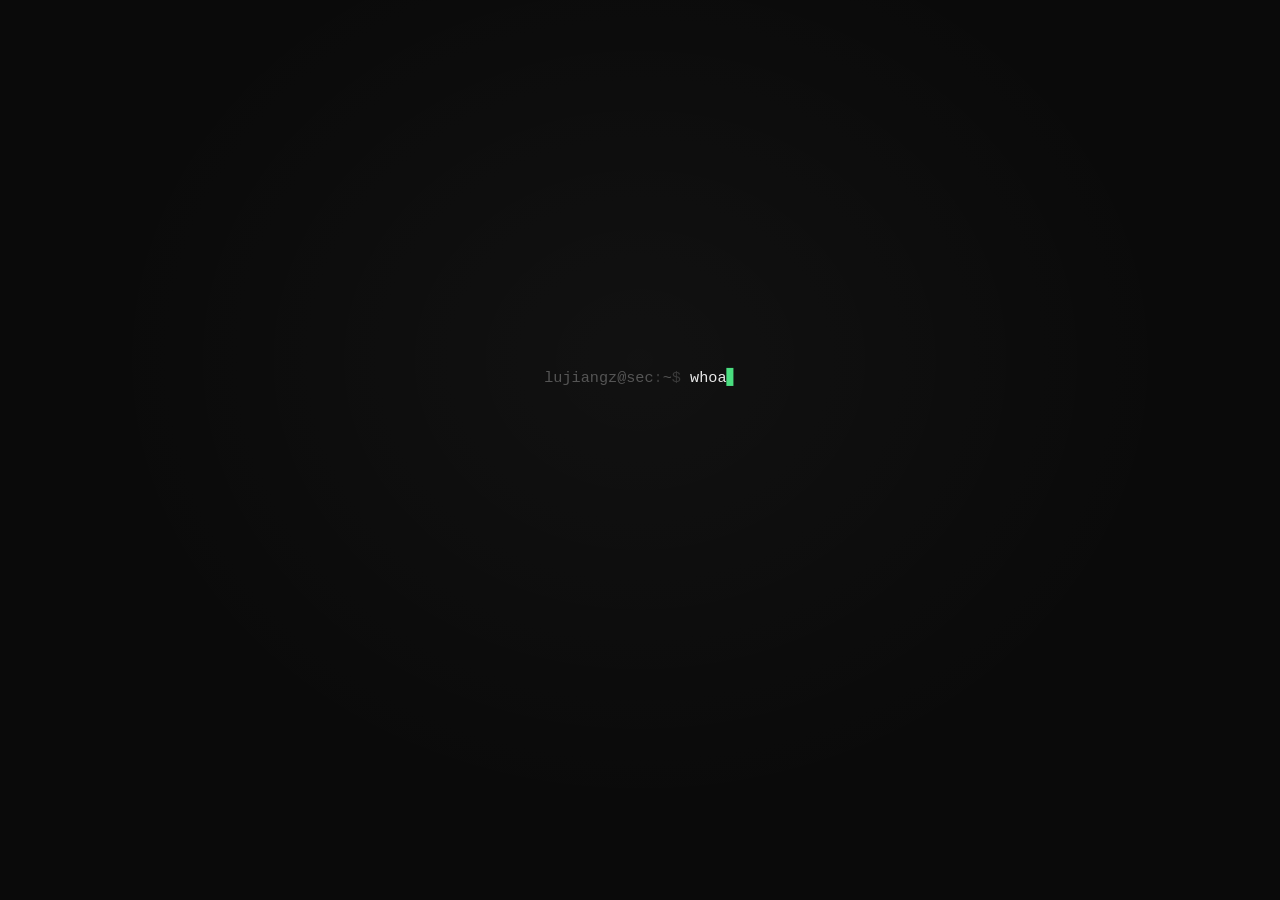
<file: index.html>
<!DOCTYPE html>
<html lang="en">
<head>
    <meta charset="UTF-8">
    <meta name="viewport" content="width=device-width, initial-scale=1.0">
    <script src="https://code.jquery.com/jquery-3.6.0.min.js"
        integrity="sha256-/xUj+3OJU5yExlq6GSYGSHk7tPXikynS7ogEvDej/m4="
        crossorigin="anonymous"></script>
    <style>
        :root {
            --bg: #0a0a0a;
            --fg: #e8e8e8;
            --dim: #555555;
            --accent: #4ade80;
        }

        * {
            margin: 0;
            padding: 0;
            box-sizing: border-box;
        }

        body {
            font-family: 'Courier New', 'Consolas', monospace;
            color: var(--fg);
            background: var(--bg);
            background-image:
                radial-gradient(ellipse at 50% 40%, rgba(255, 255, 255, 0.03) 0%, transparent 60%);
            line-height: 1.6;
            overflow-x: hidden;
        }

        #wrapper {
            width: 100vw;
            min-height: 100vh;
            display: flex;
            flex-direction: column;
            justify-content: center;
            align-items: center;
            padding: 20px;
        }

        #content {
            text-align: center;
            max-width: 600px;
        }

        .prompt-line {
            font-size: 0.95rem;
            color: var(--dim);
            margin-bottom: 1.2rem;
            text-align: center;
            min-height: 1.6em;
        }

        .prompt-line .user { color: var(--dim); }
        .prompt-line .sep  { color: #3a3a3a; }
        .prompt-line .path { color: var(--dim); }
        .prompt-line #typed { color: var(--fg); }

        .cursor {
            display: inline-block;
            color: var(--accent);
            animation: blink 1s step-end infinite;
        }

        @keyframes blink {
            0%, 100% { opacity: 1; }
            50% { opacity: 0; }
        }

        h1 {
            font-size: 2.5rem;
            margin-bottom: 2rem;
            font-weight: bold;
            letter-spacing: 0.05em;
            visibility: hidden;
        }

        h1 .cursor {
            font-weight: normal;
            margin-left: 0.15em;
        }

        .link-wrapper {
            display: flex;
            flex-wrap: nowrap;
            gap: 0.5rem;
            overflow-x: auto;
            justify-content: center;
            white-space: nowrap;
            opacity: 0;
        }

        .link-wrapper a,
        .link-wrapper span {
            color: var(--fg);
            text-decoration: none;
            transition: color 0.25s ease, text-shadow 0.25s ease;
            font-size: 1.1rem;
        }

        .link-wrapper span { color: #3a3a3a; }

        .link-wrapper a:hover {
            color: var(--accent);
            text-shadow: 0 0 8px rgba(74, 222, 128, 0.5);
            text-decoration: none;
        }

        @media screen and (max-width: 768px) {
            h1 { font-size: 2rem; }
            .link-wrapper a,
            .link-wrapper span { font-size: 1rem; }
        }

        @media screen and (max-width: 480px) {
            h1 { font-size: 1.5rem; }
            #wrapper { padding: 10px; }
            .prompt-line { font-size: 0.8rem; }
            .link-wrapper a,
            .link-wrapper span { font-size: 0.9rem; }
        }
    </style>
    <title>Mehmet Sevük - lujiangz</title>
</head>
<body>
    <div id="wrapper">
        <div id="content">
            <div class="prompt-line">
                <span class="user">lujiangz@sec</span><span class="sep">:</span><span class="path">~</span><span class="sep">$</span>
                <span id="typed"></span><span class="cursor">▊</span>
            </div>
            <h1 id="name">Mehmet Sevük<span class="cursor">_</span></h1>
            <div class="link-wrapper" id="links">
                <a href='https://github.com/lujiangz/' target="_blank">github</a>
                <span>|</span>
                <a href='https://www.linkedin.com/in/lujiangz/' target="_blank">linkedin</a>
                <span>|</span>
                <a href="mailto:lujiangz@vk.com" target="_blank">mail</a>
                <span>|</span>
                <a href="https://twitter.com/mehmetsevuk" target="_blank">twitter</a>
                <span>|</span>
                <a href="https://t.me/lujiangz" target="_blank">telegram</a>
                <span>|</span>
                <a href="https://lujiangz.github.io/tools" target="_blank">tools</a>
            </div>
        </div>
    </div>
    <script>
        function animateTitle(text) {
            var i = 0;
            function step() {
                if (i <= text.length) {
                    document.title = text.substring(0, i) + "▊";
                    i++;
                    setTimeout(step, 110);
                } else {
                    var blinks = 0;
                    var blinkInterval = setInterval(function () {
                        document.title = (blinks % 2 === 0) ? text : text + "▊";
                        if (++blinks > 5) {
                            clearInterval(blinkInterval);
                            document.title = text;
                        }
                    }, 400);
                }
            }
            step();
        }

        (function () {
            var cmd = "whoami";
            var i = 0;
            var typed = document.getElementById("typed");

            function typeChar() {
                if (i < cmd.length) {
                    typed.textContent += cmd.charAt(i++);
                    setTimeout(typeChar, 90 + Math.random() * 80);
                } else {
                    setTimeout(function () {
                        $(".prompt-line").fadeOut(500, function () {
                            $(this).remove();
                            animateTitle("Mehmet Sevük - lujiangz");
                            $("#name").css("visibility", "visible").hide().fadeIn(600);
                            $("#links").delay(500).animate({ opacity: 1 }, 600);
                        });
                    }, 600);
                }
            }

            setTimeout(typeChar, 600);
        })();
    </script>
</body>
</html>
</file>
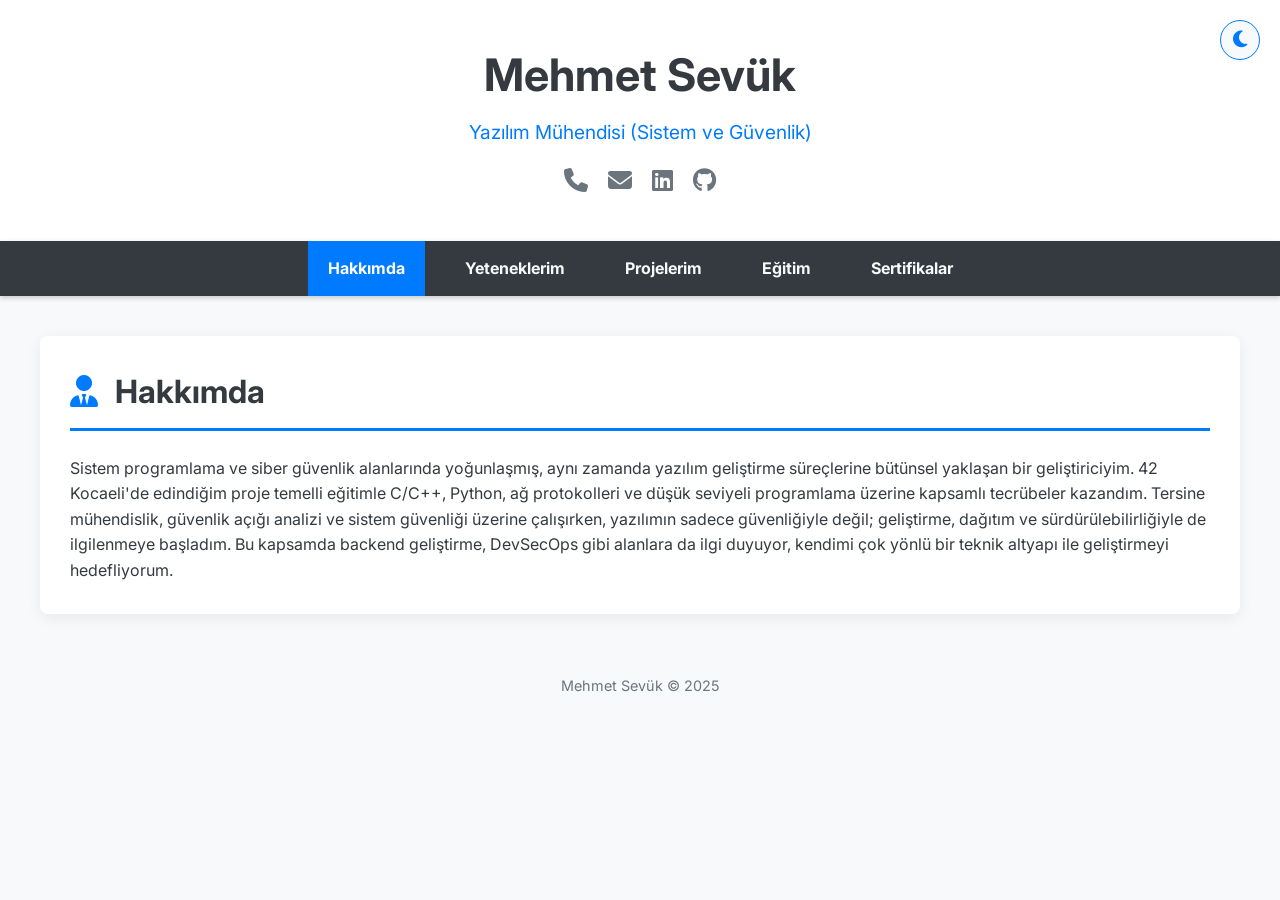
<file: portfolio/index.html>
<!DOCTYPE html>
<html lang="tr">
<head>
    <meta charset="UTF-8">
    <meta name="viewport" content="width=device-width, initial-scale=1.0">
    <title>Mehmet Sevük - Portfolyo</title>
    <link rel="icon" href="data:image/svg+xml,<svg xmlns=%22http://www.w3.org/2000/svg%22 viewBox=%220 0 100 100%22><text y=%22.9em%22 font-size=%2290%22>MS</text></svg>">
    <link rel="stylesheet" href="style.css">
    <link rel="stylesheet" href="https://cdnjs.cloudflare.com/ajax/libs/font-awesome/6.4.0/css/all.min.css">
</head>
<body>
    <div class="portfolio-container">
        <header class="main-header">
            <button id="theme-toggle" title="Temayı Değiştir">
                <i class="fas fa-moon"></i>
                <i class="fas fa-sun"></i>
            </button>
            <div class="header-content">
                <div class="header-text">
                    <h1>Mehmet Sevük</h1>
                    <p class="subtitle">Yazılım Mühendisi (Sistem ve Güvenlik)</p>
                    <div class="contact-info">
                        <a href="tel:+905415989511" title="Telefon"><i class="fas fa-phone"></i></a>
                        <a href="mailto:lujiangz@vk.com" title="E-posta"><i class="fas fa-envelope"></i></a>
                        <a href="https://linkedin.com/in/lujiangz" target="_blank" title="LinkedIn"><i class="fab fa-linkedin"></i></a>
                        <a href="https://github.com/lujiangz" target="_blank" title="GitHub"><i class="fab fa-github"></i></a>
                    </div>
                </div>
            </div>
        </header>

        <nav class="main-nav">
            <ul>
                <li><a href="#about">Hakkımda</a></li>
                <li><a href="#skills">Yeteneklerim</a></li>
                <li><a href="#projects">Projelerim</a></li>
                <li><a href="#education">Eğitim</a></li>
                <li><a href="#certifications">Sertifikalar</a></li>
            </ul>
        </nav>

        <main class="main-content">
            <section id="about">
                <h2><i class="fas fa-user-tie"></i> Hakkımda</h2>
                <p>Sistem programlama ve siber güvenlik alanlarında yoğunlaşmış, aynı zamanda yazılım geliştirme süreçlerine bütünsel yaklaşan bir geliştiriciyim. 42 Kocaeli'de edindiğim proje temelli eğitimle C/C++, Python, ağ protokolleri ve düşük seviyeli programlama üzerine kapsamlı tecrübeler kazandım. Tersine mühendislik, güvenlik açığı analizi ve sistem güvenliği üzerine çalışırken, yazılımın sadece güvenliğiyle değil; geliştirme, dağıtım ve sürdürülebilirliğiyle de ilgilenmeye başladım. Bu kapsamda backend geliştirme, DevSecOps gibi alanlara da ilgi duyuyor, kendimi çok yönlü bir teknik altyapı ile geliştirmeyi hedefliyorum.</p>
            </section>

            <section id="skills">
                <h2><i class="fas fa-cogs"></i> Teknik Yeteneklerim</h2>
                <div class="skills-grid">
                    <div class="skill-category">
                        <h3>Programlama Dilleri</h3>
                        <ul>
                            <li><i class="fas fa-code"></i> C / C++</li>
                            <li><i class="fab fa-python"></i> Python</li>
                        </ul>
                    </div>
                    <div class="skill-category">
                        <h3>Siber Güvenlik</h3>
                        <ul>
                            <li><i class="fas fa-shield-alt"></i> Tersine Mühendislik</li>
                            <li><i class="fas fa-bug"></i> Güvenlik Açığı Analizi</li>
                            <li><i class="fas fa-user-secret"></i> Sızma Testi (Pentesting)</li>
                            <li><i class="fas fa-globe"></i> Web Güvenliği (SQLi, XSS, CSRF)</li>
                            <li><i class="fas fa-network-wired"></i> Ağ Güvenliği</li>
                        </ul>
                    </div>
                    <div class="skill-category">
                        <h3>Araçlar ve Teknolojiler</h3>
                        <ul>
                            <li><i class="fab fa-docker"></i> Docker & Docker Compose</li>
                            <li><i class="fas fa-server"></i> Nginx</li>
                            <li><i class="fas fa-database"></i> MariaDB</li>
                            <li><i class="fas fa-microscope"></i> Ghidra, GDB, objdump</li>
                            <li><i class="fas fa-crosshairs"></i> Nmap, Metasploit, Netcat</li>
                        </ul>
                    </div>
                    <div class="skill-category">
                        <h3>Alan Bilgisi</h3>
                        <ul>
                            <li><i class="fas fa-cogs"></i> Sistem Programlama</li>
                            <li><i class="fas fa-cloud"></i> DevSecOps</li>
                            <li><i class="fas fa-sitemap"></i> Mikroservis Mimarisi</li>
                            <li><i class="fas fa-server"></i> Sistem Yönetimi</li>
                        </ul>
                    </div>
                </div>
            </section>

            <section id="projects">
                <h2><i class="fas fa-project-diagram"></i> Projelerim</h2>
                <div class="projects-grid">
                    <div class="project-card">
                        <h3>Rainfall <span class="project-category">Cyber Security</span></h3>
                        <p>Tersine mühendislik, kod analizi ve buffer overflow, printf injection gibi zafiyetlerin sömürülmesi üzerine odaklanan bir ikili (binary) analiz projesi.</p>
                        <div class="project-tools"><span>Ghidra</span><span>GDB</span><span>objdump</span></div>
                    </div>
                    <div class="project-card">
                        <h3>Darkly <span class="project-category">Cyber Security</span></h3>
                        <p>SQL injection, XSS, CSRF gibi yaygın web zafiyetlerinin bulunduğu güvensiz bir web uygulamasının analizi ve istismar edilmesi projesi.</p>
                        <div class="project-tools"><span>Web Security</span><span>SQLi</span><span>XSS</span></div>
                    </div>
                    <div class="project-card">
                        <h3>Inception Of Things <span class="project-category">System Administration</span></h3>
                        <p>Docker kullanarak WordPress, MariaDB, Nginx gibi servislerden oluşan bir mikroservis altyapısının tasarlanması ve yönetilmesi. Bu proje sistem yönetimi ve sanallaştırma becerilerini geliştirmiştir.</p>
                        <div class="project-tools"><span>Docker</span><span>Nginx</span><span>MariaDB</span></div>
                    </div>
                    <div class="project-card">
                        <h3>Boot2Root <span class="project-category">Cyber Security</span></h3>
                        <p>Bir sanal makinede yetki yükseltme, zayıf servis yapılandırmaları gibi açıkları kullanarak root erişimi elde etmeyi hedefleyen sızma testi projesi.</p>
                        <div class="project-tools"><span>Nmap</span><span>Metasploit</span><span>John the Ripper</span></div>
                    </div>
                    <div class="project-card">
                        <h3>ft_linux <span class="project-category">System Administration</span></h3>
                        <p>Linux From Scratch (LFS) projesinden esinlenerek, temel ve işlevsel bir Linux dağıtımı oluşturma projesi. Bu proje, gelecekteki kernel projeleri için bir temel oluşturur.</p>
                        <div class="project-tools"><span>Linux</span><span>LFS</span><span>Kernel</span></div>
                    </div>
                    <div class="project-card">
                        <h3>Little Penguin <span class="project-category">System Programming</span></h3>
                        <p>Eudyptula Challenge'ı temel alan bu proje, bir dizi programlama görevi aracılığıyla Linux kernel geliştirme becerilerini öğretmeyi amaçlamaktadır.</p>
                        <div class="project-tools"><span>Linux Kernel</span><span>C</span><span>Kernel Programming</span></div>
                    </div>
                    <div class="project-card">
                        <h3>ft_transcendence <span class="project-category">Web Development</span></h3>
                        <p>Full-stack bir web uygulaması olarak tasarlanan bu projede, kullanıcıların online Pong oynayabildiği, sohbet edebildiği ve profillerini yönetebildiği bir platform geliştirildi.</p>
                        <div class="project-tools"><span>Web</span><span>Group & Interpersonal</span></div>
                    </div>
                    <div class="project-card">
                        <h3>minishell <span class="project-category">System Programming</span></h3>
                        <p>UNIX kabuğunun temel işlevlerini (komut yürütme, yönlendirmeler, pipe'lar) C dilinde yeniden oluşturma projesi. Sistem programlama ve süreç yönetimi konularında derinlemesine bilgi sağlamıştır.</p>
                        <div class="project-tools"><span>C</span><span>Unix</span><span>Imperative Programming</span></div>
                    </div>
                    <div class="project-card">
                        <h3>cub3d <span class="project-category">Graphics</span></h3>
                        <p>Ray-casting tekniği kullanılarak 90'ların ünlü FPS oyunlarından esinlenen bir 3D labirent oyunu. Grafik programlama ve C ile algoritma geliştirme becerilerini pekiştirmiştir.</p>
                        <div class="project-tools"><span>C</span><span>Graphics</span><span>Algorithms</span></div>
                    </div>
                    <div class="project-card">
                        <h3>ft_irc <span class="project-category">Network Programming</span></h3>
                        <p>C++98 standardında, standart bir IRC istemcisiyle uyumlu, kendi IRC sunucunuzu oluşturma projesi. Ağ programlama ve C++ nesne yönelimli programlama becerilerini birleştirir.</p>
                        <div class="project-tools"><span>C++</span><span>Network</span><span>Unix</span></div>
                    </div>
                </div>
            </section>

            <section id="education">
                <h2><i class="fas fa-graduation-cap"></i> Eğitim</h2>
                <div class="entry">
                    <div class="entry-header">
                        <h3>Abant İzzet Baysal Üniversitesi</h3>
                        <span class="date">2019 - 2021</span>
                    </div>
                    <p>Bilgisayar Programcılığı</p>
                </div>
                <div class="entry">
                    <div class="entry-header">
                        <h3>42</h3>
                        <span class="date">2022 - 2024</span>
                    </div>
                    <p>Proje Tabanlı Yazılım Mühendisliği Eğitimi. <br><i>Aktif olarak RNCP Seviye 7 (Bilişim Mimarisi Uzmanı - Ağ ve Bilgi Sistemleri) yeterliliği üzerine çalışıyorum.</i></p>
                </div>
            </section>

            <section id="certifications">
                <h2><i class="fas fa-certificate"></i> Sertifikalar</h2>
                <div class="entry">
                    <h3>CCNA: Introduction to Networks <span class="cert-issuer">(Cisco, 2023)</span></h3>
                </div>
                <div class="entry">
                    <h3>CCNA: Network Defense <span class="cert-issuer">(Cisco, 2025)</span></h3>
                </div>
                <div class="entry">
                    <h3>CCNA: Introduction to Cybersecurity <span class="cert-issuer">(Cisco, 2025)</span></h3>
                </div>
            </section>

            <footer>
                <p>Mehmet Sevük &copy; 2025</p>
            </footer>
        </main>
    </div>
<script>
    document.addEventListener('DOMContentLoaded', function() {
        const navLinks = document.querySelectorAll('.main-nav a');
        const sections = document.querySelectorAll('main section');
        const mainContent = document.querySelector('.main-content');

        function showSection(targetId) {
            // Hide all sections
            sections.forEach(section => {
                section.style.display = 'none';
                section.classList.remove('active');
            });

            // Show the target section
            const targetSection = document.querySelector(targetId);
            if (targetSection) {
                targetSection.style.display = 'block';
                targetSection.classList.add('active');
            }
        }

        navLinks.forEach(link => {
            link.addEventListener('click', function(e) {
                e.preventDefault();
                const targetId = this.getAttribute('href');

                navLinks.forEach(navLink => navLink.classList.remove('active'));
                this.classList.add('active');

                showSection(targetId);
            });
        });

        // Show the "About Me" section by default on page load
        document.querySelector('.main-nav a[href="#about"]').click();
    });

    // --- Theme Toggler Script ---
    const themeToggle = document.getElementById('theme-toggle');
    const moonIcon = themeToggle.querySelector('.fa-moon');
    const sunIcon = themeToggle.querySelector('.fa-sun');
    const currentTheme = localStorage.getItem('theme');

    // Function to apply the theme
    function applyTheme(theme) {
        if (theme === 'dark') {
            document.body.classList.add('dark-theme');
            moonIcon.style.display = 'none';
            sunIcon.style.display = 'inline-block';
        } else {
            document.body.classList.remove('dark-theme');
            moonIcon.style.display = 'inline-block';
            sunIcon.style.display = 'none';
        }
    }

    // Apply the saved theme on initial load
    applyTheme(currentTheme);

    themeToggle.addEventListener('click', () => {
        let theme = 'light';
        if (!document.body.classList.contains('dark-theme')) {
            theme = 'dark';
        }
        
        // Save the new theme to localStorage
        localStorage.setItem('theme', theme);
        
        // Apply the new theme
        applyTheme(theme);
    });
</script>
</body>
</html>
</file>
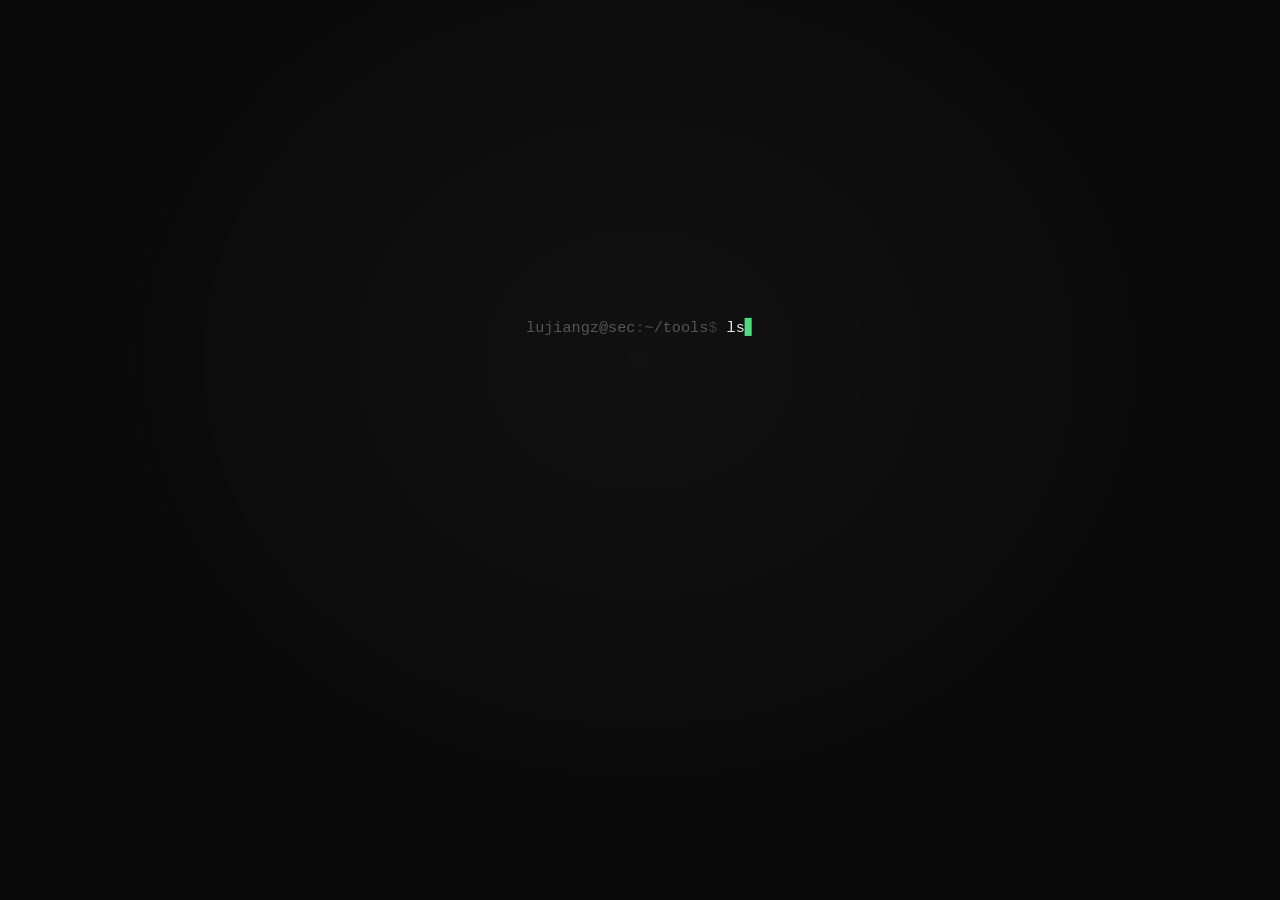
<file: tools/index.html>
<!DOCTYPE html>
<html lang="en">
<head>
    <meta charset="UTF-8">
    <meta name="viewport" content="width=device-width, initial-scale=1.0">
    <script src="https://code.jquery.com/jquery-3.6.0.min.js"
        integrity="sha256-/xUj+3OJU5yExlq6GSYGSHk7tPXikynS7ogEvDej/m4="
        crossorigin="anonymous"></script>
    <style>
        :root {
            --bg: #0a0a0a;
            --fg: #e8e8e8;
            --dim: #555555;
            --accent: #4ade80;
        }

        * {
            margin: 0;
            padding: 0;
            box-sizing: border-box;
        }

        body {
            font-family: 'Courier New', 'Consolas', monospace;
            color: var(--fg);
            background: var(--bg);
            background-image:
                radial-gradient(ellipse at 50% 40%, rgba(255, 255, 255, 0.03) 0%, transparent 60%);
            line-height: 1.6;
            overflow-x: hidden;
        }

        #wrapper {
            width: 100vw;
            min-height: 100vh;
            display: flex;
            flex-direction: column;
            justify-content: center;
            align-items: center;
            padding: 20px;
        }

        #content {
            text-align: center;
            max-width: 600px;
        }

        .prompt-line {
            font-size: 0.95rem;
            color: var(--dim);
            margin-bottom: 1.2rem;
            text-align: center;
            min-height: 1.6em;
        }

        .prompt-line .user { color: var(--dim); }
        .prompt-line .sep  { color: #3a3a3a; }
        .prompt-line .path { color: var(--dim); }
        .prompt-line #typed { color: var(--fg); }

        .cursor {
            display: inline-block;
            color: var(--accent);
            animation: blink 1s step-end infinite;
        }

        @keyframes blink {
            0%, 100% { opacity: 1; }
            50% { opacity: 0; }
        }

        h1 {
            font-size: 2.5rem;
            margin-bottom: 2rem;
            font-weight: bold;
            letter-spacing: 0.05em;
            visibility: hidden;
        }

        h1 .cursor {
            font-weight: normal;
            margin-left: 0.15em;
        }

        .link-wrapper {
            display: flex;
            flex-direction: column;
            gap: 0.6rem;
            justify-content: center;
            opacity: 0;
        }

        .link-wrapper a {
            color: var(--fg);
            text-decoration: none;
            transition: color 0.25s ease, text-shadow 0.25s ease;
            font-size: 1.1rem;
        }

        .link-wrapper a:hover {
            color: var(--accent);
            text-shadow: 0 0 8px rgba(74, 222, 128, 0.5);
            text-decoration: none;
        }

        .back-link {
            display: block;
            margin-top: 2.5rem;
            color: var(--dim);
            text-decoration: none;
            font-size: 0.9rem;
            transition: color 0.25s ease;
            opacity: 0;
        }

        .back-link:hover {
            color: var(--fg);
            text-decoration: none;
        }

        @media screen and (max-width: 768px) {
            h1 { font-size: 2rem; }
            .link-wrapper a { font-size: 1rem; }
        }

        @media screen and (max-width: 480px) {
            h1 { font-size: 1.5rem; }
            #wrapper { padding: 10px; }
            .prompt-line { font-size: 0.8rem; }
            .link-wrapper a { font-size: 0.9rem; }
        }
    </style>
    <title>tools - lujiangz</title>
</head>
<body>
    <div id="wrapper">
        <div id="content">
            <div class="prompt-line">
                <span class="user">lujiangz@sec</span><span class="sep">:</span><span class="path">~/tools</span><span class="sep">$</span>
                <span id="typed"></span><span class="cursor">▊</span>
            </div>
            <h1 id="name">tools<span class="cursor">_</span></h1>
            <div class="link-wrapper" id="links">
                <a href="pattern/index.html">buffer overflow pattern finder</a>
                <a href="../cyberchef/index.html">cyberchef</a>
            </div>
            <a href="../index.html" class="back-link" id="back">cd ..</a>
        </div>
    </div>
    <script>
        function animateTitle(text) {
            var i = 0;
            function step() {
                if (i <= text.length) {
                    document.title = text.substring(0, i) + "▊";
                    i++;
                    setTimeout(step, 110);
                } else {
                    var blinks = 0;
                    var blinkInterval = setInterval(function () {
                        document.title = (blinks % 2 === 0) ? text : text + "▊";
                        if (++blinks > 5) {
                            clearInterval(blinkInterval);
                            document.title = text;
                        }
                    }, 400);
                }
            }
            step();
        }

        (function () {
            var cmd = "ls";
            var i = 0;
            var typed = document.getElementById("typed");

            function typeChar() {
                if (i < cmd.length) {
                    typed.textContent += cmd.charAt(i++);
                    setTimeout(typeChar, 90 + Math.random() * 80);
                } else {
                    setTimeout(function () {
                        $(".prompt-line").fadeOut(500, function () {
                            $(this).remove();
                            animateTitle("tools - lujiangz");
                            $("#name").css("visibility", "visible").hide().fadeIn(600);
                            $("#links").delay(500).animate({ opacity: 1 }, 600);
                            $("#back").delay(900).animate({ opacity: 1 }, 600);
                        });
                    }, 600);
                }
            }

            setTimeout(typeChar, 600);
        })();
    </script>
</body>
</html>
</file>
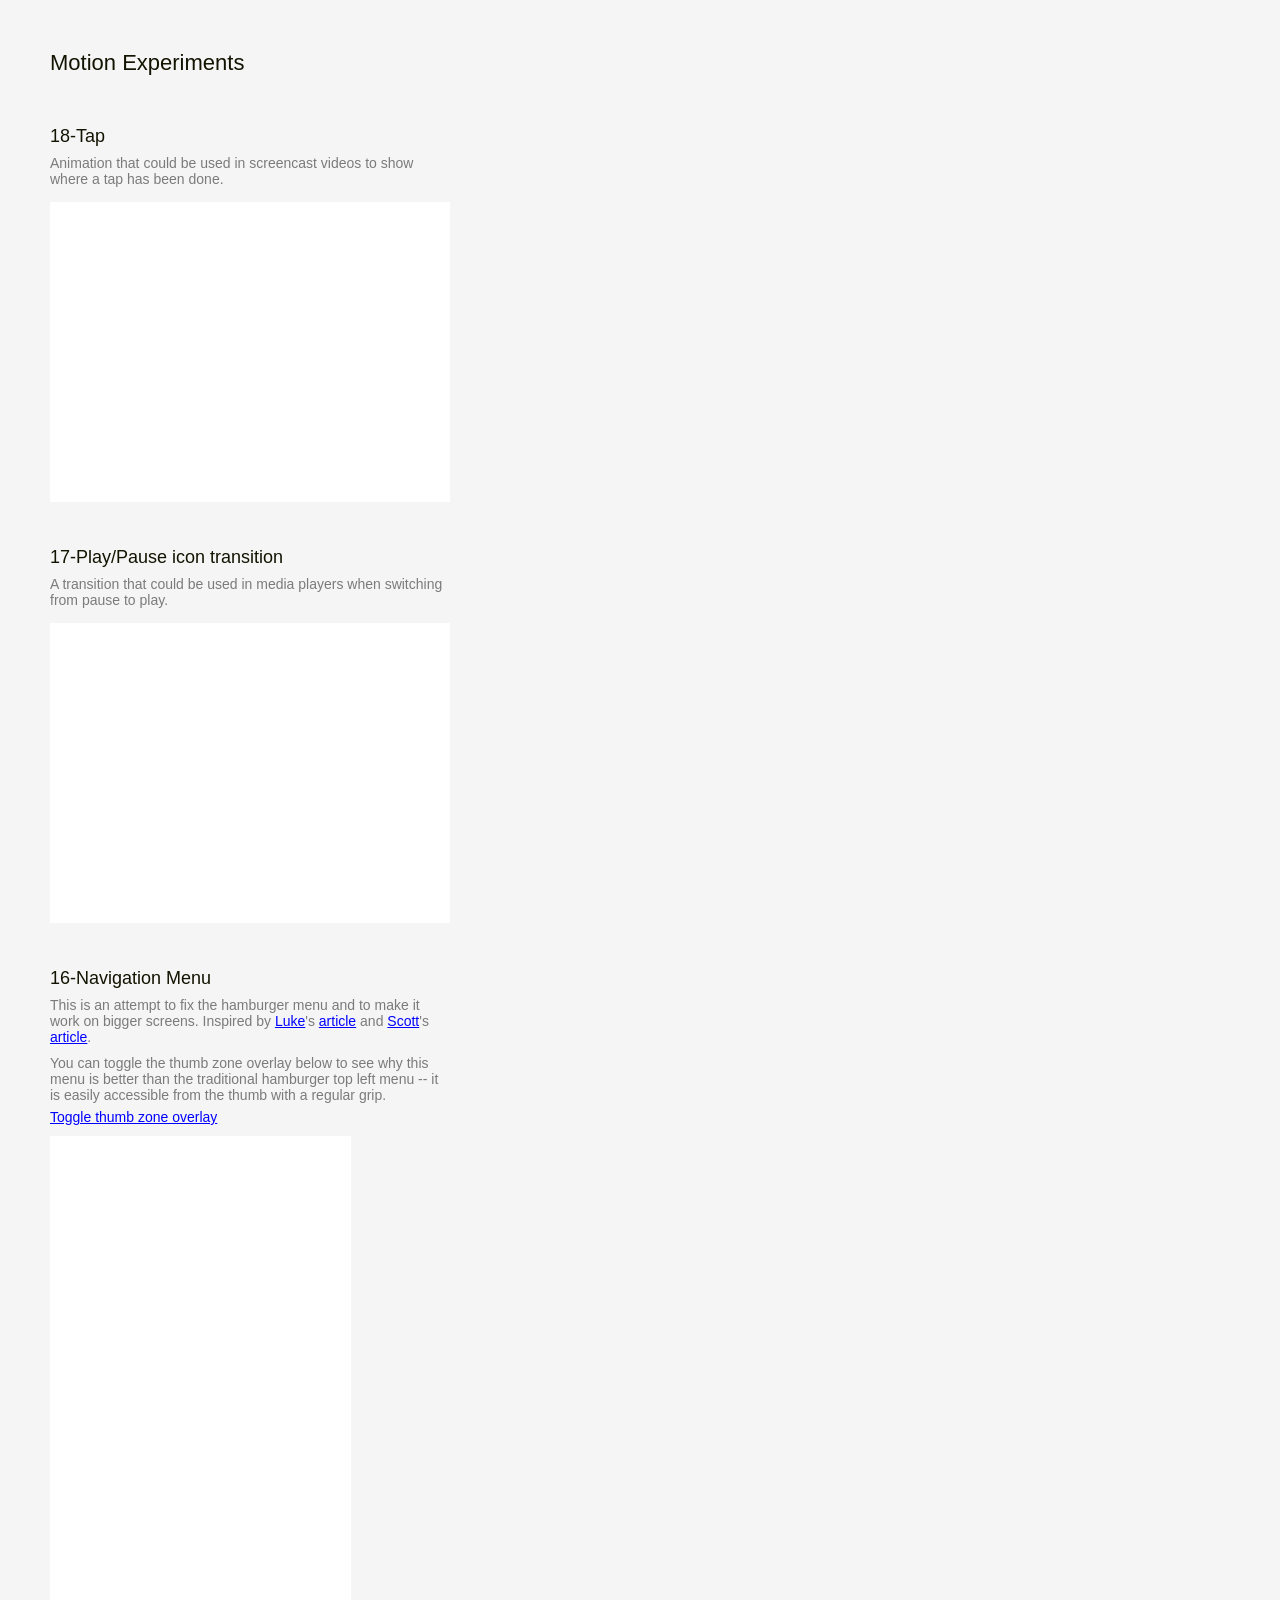
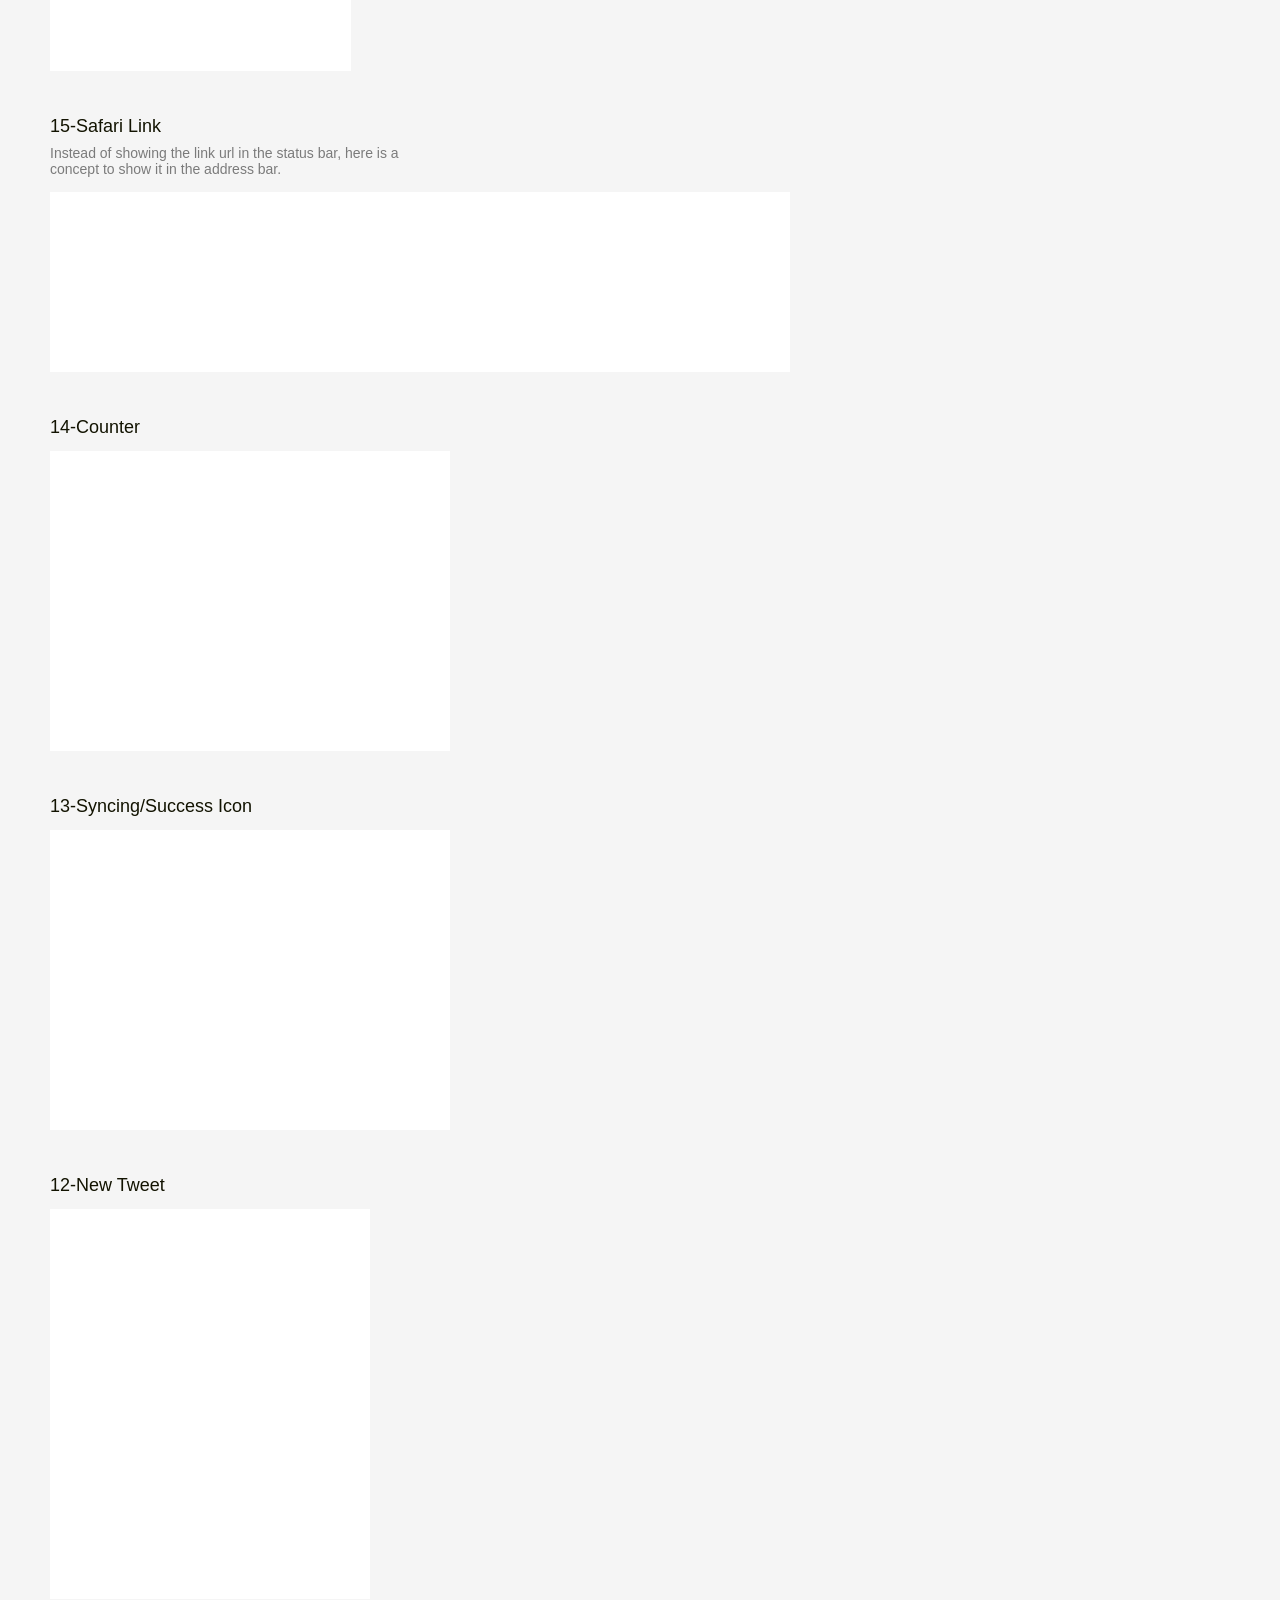
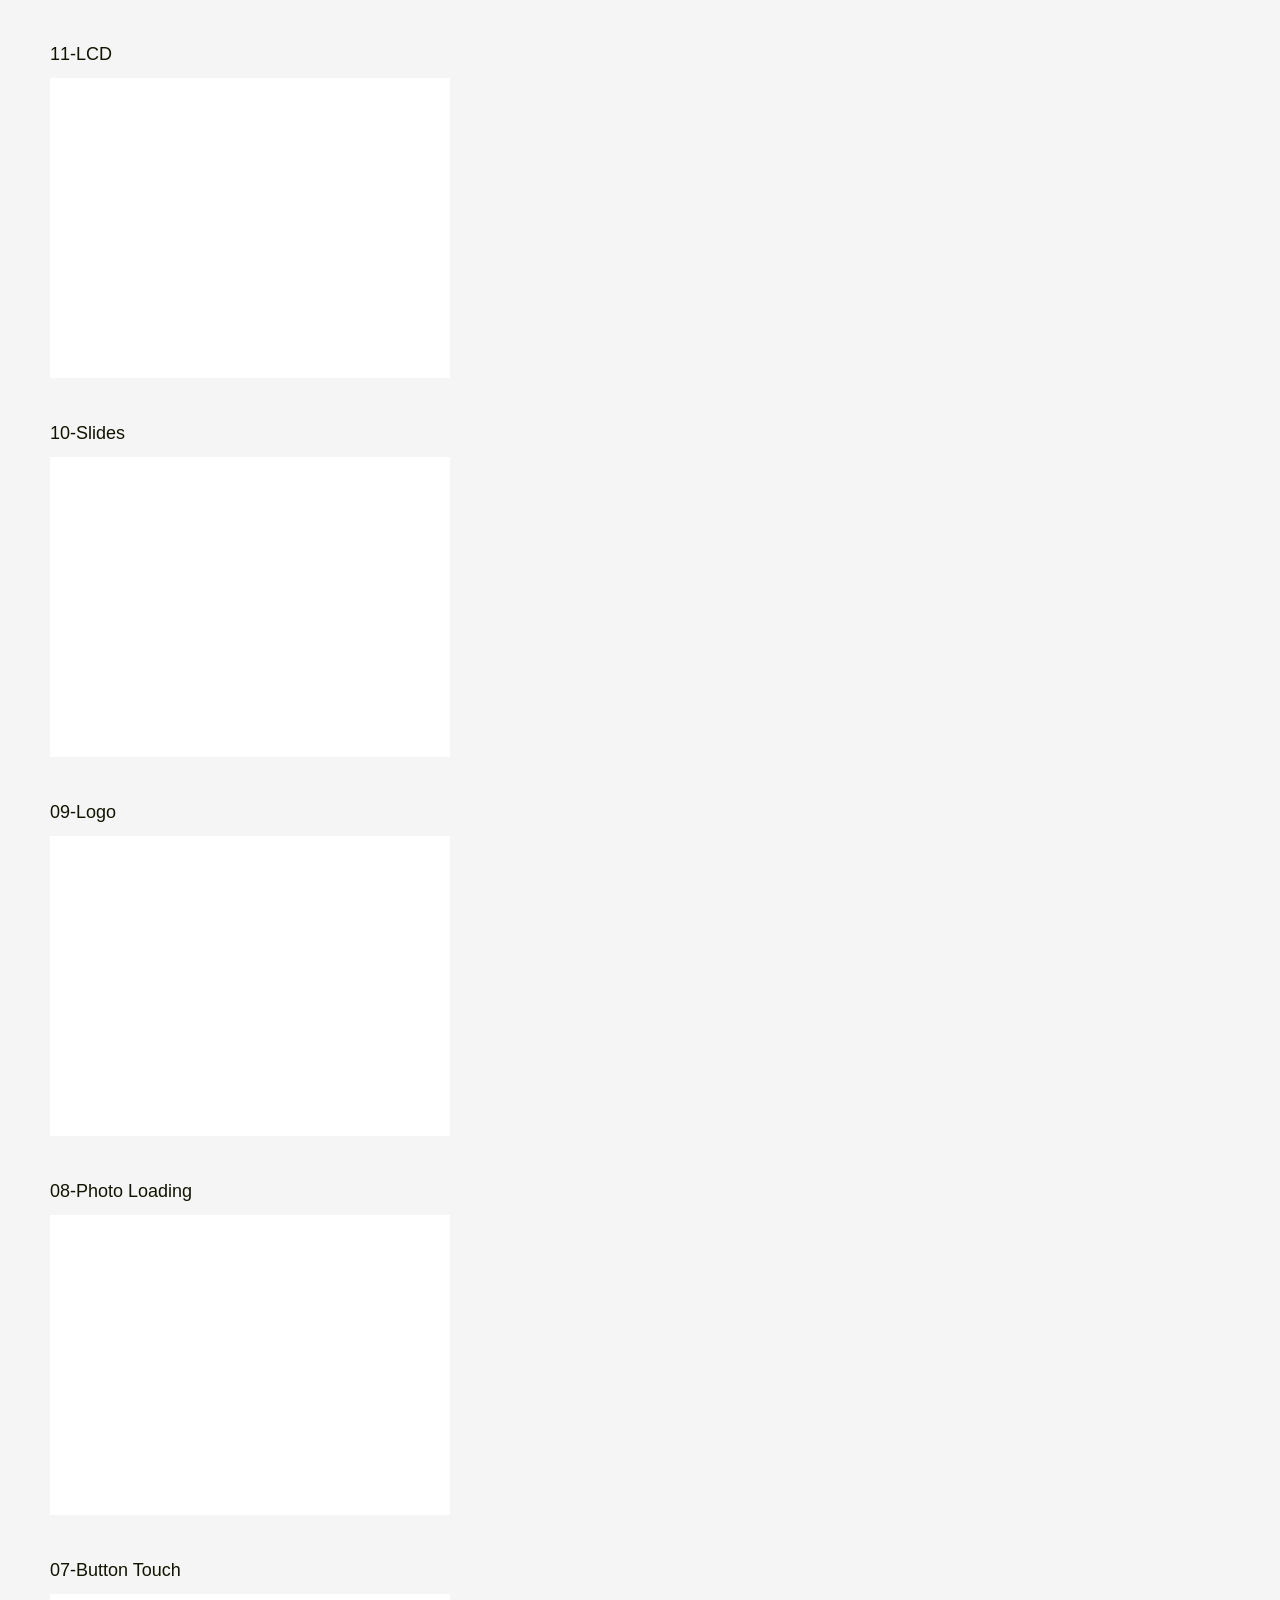
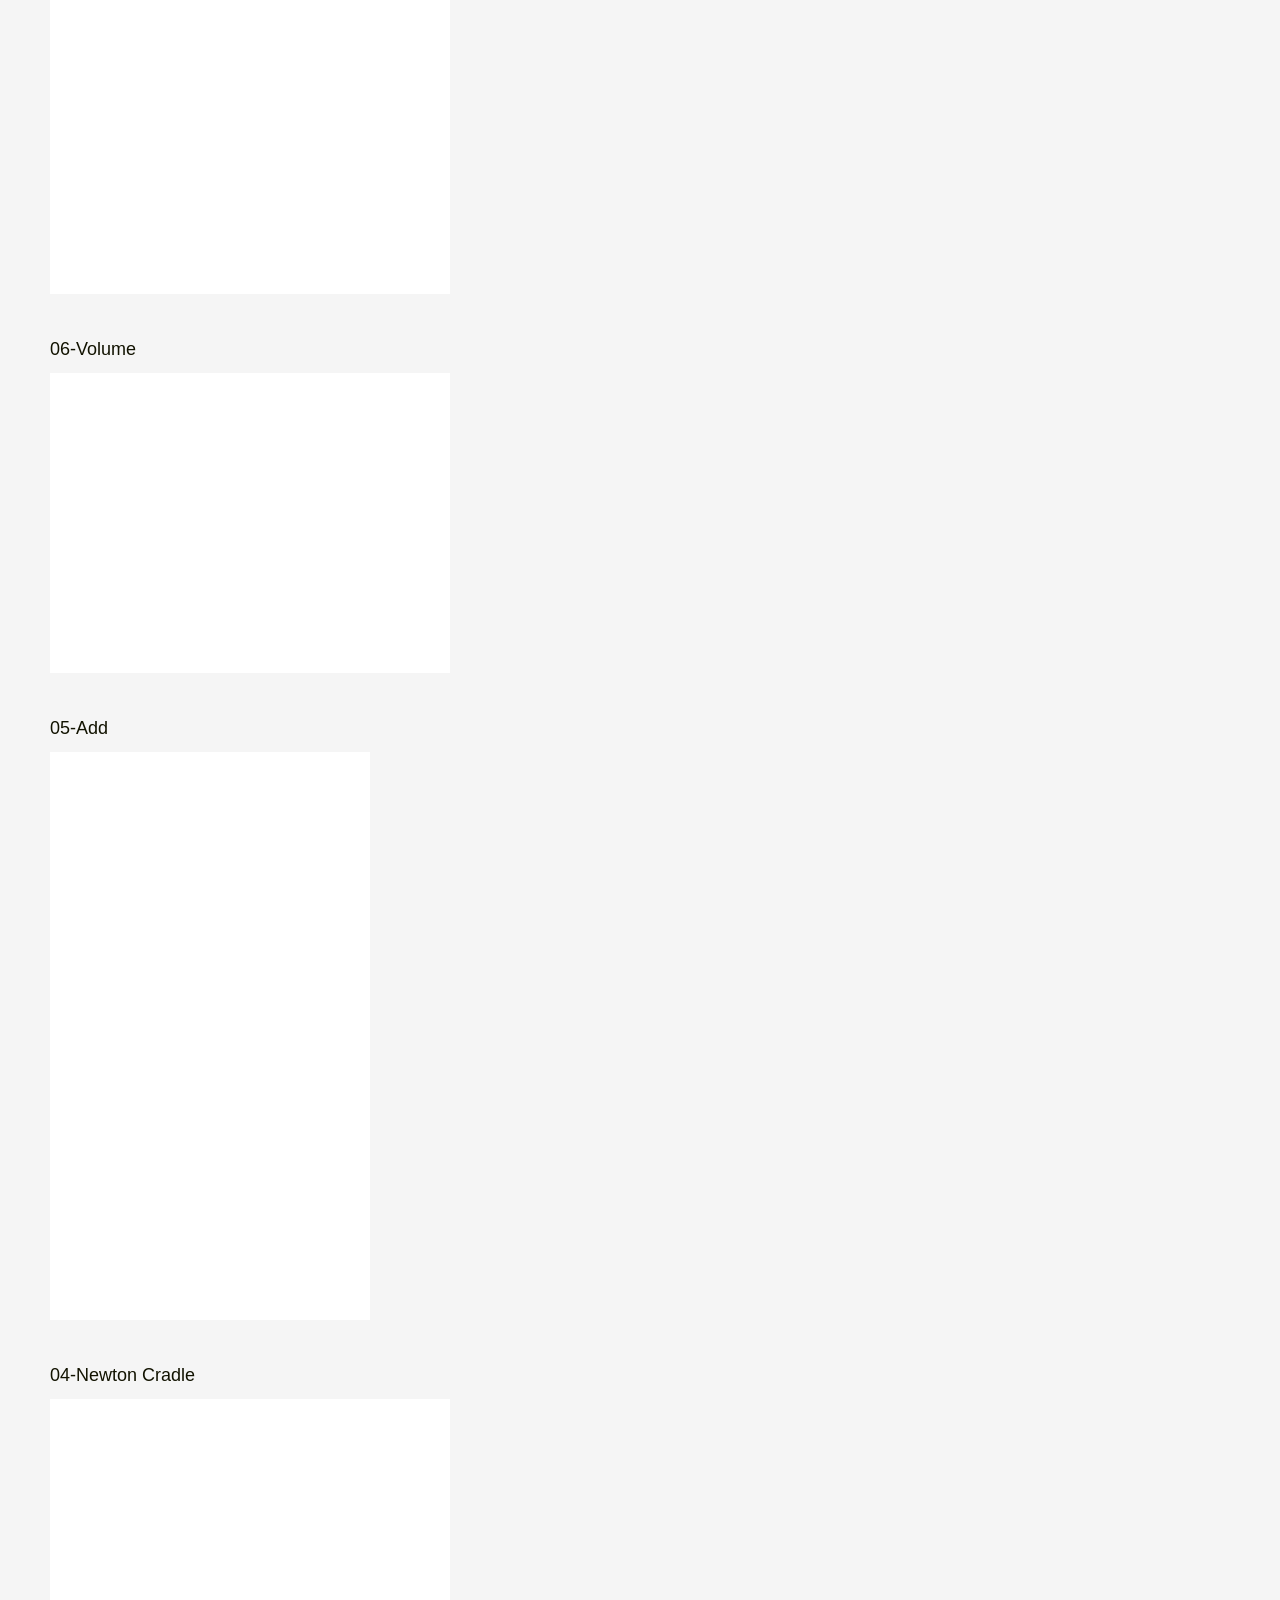
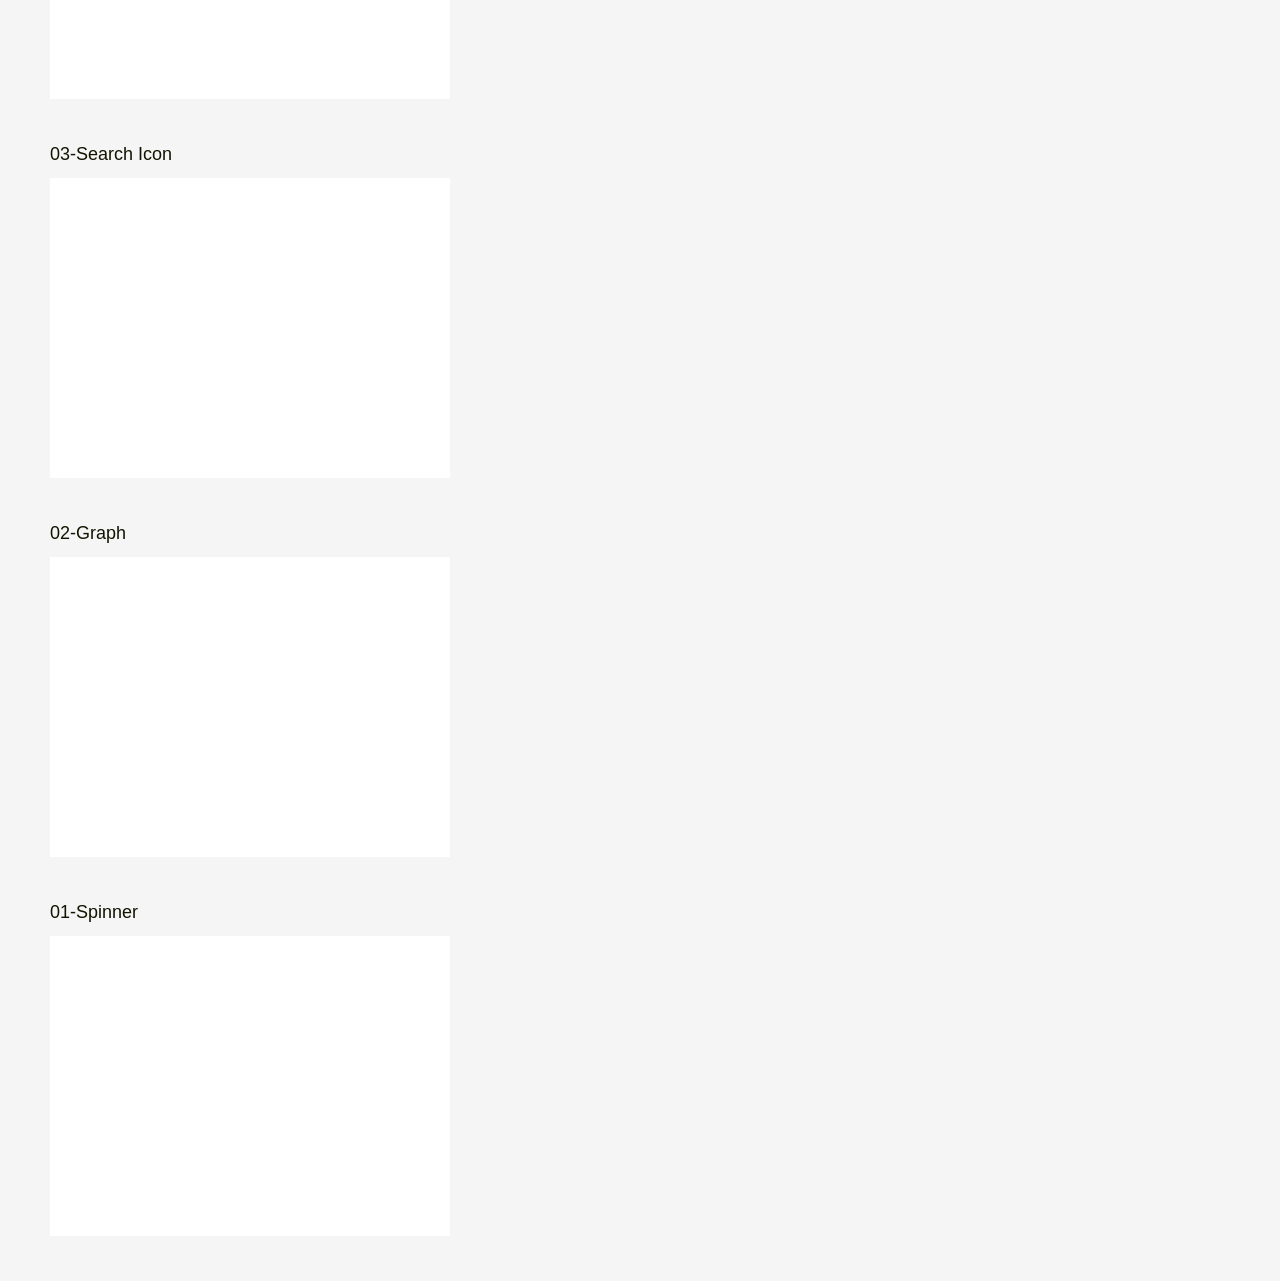
<file: tools/motion/index.html>
<!doctype html>
<html>
<head>
  <title>Motion experiments by Michael Villar</title>
  <link rel="icon" type="image/png" href="/images/favicon.png">
  <style>
  * {
    padding: 0;
    margin: 0;
    font-family: "HelveticaNeue", "Helvetica Neue", Helvetica, Arial;
  }
  body {
    background: hsl(0, 0%, 96%);
  }
  h1, h2 {
    font-family: "HelveticaNeueMedium", "HelveticaNeue-Medium", "Helvetica Neue Medium", "HelveticaNeue", "Helvetica Neue", Helvetica, Arial;
    font-weight: normal;
    font-size: 22px;
    color: #121301;
  }
  h2 {
    font-size: 18px;
    padding-bottom: 3px;
  }
  p {
    color: #7B7B7B;
  }
  a, a:visited {
    color: blue;
    cursor: pointer;
  }
  video {
    background: #fff;
    display: block;
    margin: 10px 0;
    position: relative;
  }
  header {
    padding: 50px 0 5px;
  }
  header, section {
    padding-left: 50px;
    padding-right: 50px;
    margin: 0 auto;
  }
  .video {
    margin: 45px 0;
  }
  .video p {
    max-width: 400px;
    font-size: 14px;
    padding: 5px 0;
  }
  .video a {
    font-size: 14px;
    text-decoration: underline;
  }
  .thumb-zone {
    position: absolute;
    margin-top: -545px;
    background: red;
    width: 301px;
    height: 535px;
    transition: opacity ease-in-out .2s;
    background: url(http://michaelvillar.s3.amazonaws.com/motion/iphone6-thumb-zone.jpg);
    background-size: 100% 100%;
    opacity: 0.4;
    pointer-events: none;
  }
  .thumb-zone.hidden {
    opacity: 0;
  }
  </style>
</head>
<body>
  <header>
    <h1>Motion Experiments</h1>
  </header>
  <section>
    <div class="video">
      <h2>18-Tap</h2>
      <p>Animation that could be used in screencast videos to show where a tap has been done.</p>
      <video loop src="http://michaelvillar.s3.amazonaws.com/motion/tap.mp4" width="400" height="300"></video>
    </div>
    <div class="video">
      <h2>17-Play/Pause icon transition</h2>
      <p>A transition that could be used in media players when switching from pause to play.</p>
      <video loop src="http://michaelvillar.s3.amazonaws.com/motion/play-pause.mp4" width="400" height="300"></video>
    </div>
    <div class="video">
      <h2>16-Navigation Menu</h2>
      <p>This is an attempt to fix the hamburger menu and to make it work on bigger screens. Inspired by <a href="https://twitter.com/lukew">Luke</a>'s <a href="http://www.lukew.com/ff/entry.asp?1927">article</a> and <a href="https://twitter.com/scotthurff">Scott</a>'s <a href="http://scotthurff.com/posts/how-to-design-for-thumbs-in-the-era-of-huge-screens">article</a>.</p>
      <p>You can toggle the thumb zone overlay below to see why this menu is better than the traditional hamburger top left menu -- it is easily accessible from the thumb with a regular grip.</p>
      <a class="thumb-zone-toggle">Toggle thumb zone overlay<a>
      <video loop preload="none" src="http://michaelvillar.s3.amazonaws.com/motion/navigation-menu.mp4" width="301" height="535"></video>
      <div class="thumb-zone hidden"></div>
      <script>
      document.querySelector('.thumb-zone-toggle').addEventListener('click', function() {
        document.querySelector('.thumb-zone').classList.toggle('hidden');
      });
      </script>
    </div>
    <div class="video">
      <h2>15-Safari Link</h2>
      <p>Instead of showing the link url in the status bar, here is a concept to show it in the address bar.</p>
      <video loop preload="none" src="http://michaelvillar.s3.amazonaws.com/motion/link.mp4" width="740" height="180"></video>
    </div>
    <div class="video">
      <h2>14-Counter</h2>
      <video loop preload="none" src="http://michaelvillar.s3.amazonaws.com/motion/counter.mp4" width="400" height="300"></video>
    </div>
    <div class="video">
      <h2>13-Syncing/Success Icon</h2>
      <video loop preload="none" src="http://michaelvillar.s3.amazonaws.com/motion/syncing.mp4" width="400" height="300"></video>
    </div>
    <div class="video">
      <h2>12-New Tweet</h2>
      <video loop preload="none" src="http://michaelvillar.s3.amazonaws.com/motion/new-tweet.mp4" width="320" height="390"></video>
    </div>
    <div class="video">
      <h2>11-LCD</h2>
      <video loop preload="none" src="http://michaelvillar.s3.amazonaws.com/motion/11-lcd/lcd.mp4" width="400" height="300"></video>
    </div>
    <div class="video">
      <h2>10-Slides</h2>
      <video loop preload="none" src="http://michaelvillar.s3.amazonaws.com/motion/10-slides/slides.mp4" width="400" height="300"></video>
    </div>
    <div class="video">
      <h2>09-Logo</h2>
      <video loop preload="none" src="http://michaelvillar.s3.amazonaws.com/motion/09-logo/logo.mp4" width="400" height="300"></video>
    </div>
    <div class="video">
      <h2>08-Photo Loading</h2>
      <video loop preload="none" src="http://michaelvillar.s3.amazonaws.com/motion/08-photo-loading/photo-loading.mp4" width="400" height="300"></video>
    </div>
    <div class="video">
      <h2>07-Button Touch</h2>
      <video loop preload="none" src="http://michaelvillar.s3.amazonaws.com/motion/07-button-touch/button-touch.mov" width="400" height="300"></video>
    </div>
    <div class="video">
      <h2>06-Volume</h2>
      <video loop preload="none" src="http://michaelvillar.s3.amazonaws.com/motion/06-volume/volume.mov" width="400" height="300"></video>
    </div>
    <div class="video">
      <h2>05-Add</h2>
      <video loop preload="none" src="http://michaelvillar.s3.amazonaws.com/motion/05-add/add.mov" width="320" height="568"></video>
    </div>
    <div class="video">
      <h2>04-Newton Cradle</h2>
      <video loop preload="none" src="http://michaelvillar.s3.amazonaws.com/motion/04-newton-cradle/newton-cradle.mov" width="400" height="300"></video>
    </div>
    <div class="video">
      <h2>03-Search Icon</h2>
      <video loop preload="none" src="http://michaelvillar.s3.amazonaws.com/motion/03-search-icon/search-icon.mov" width="400" height="300"></video>
    </div>
    <div class="video">
      <h2>02-Graph</h2>
      <video loop preload="none" src="http://michaelvillar.s3.amazonaws.com/motion/02-graph/graph.mov" width="400" height="300"></video>
    </div>
    <div class="video">
      <h2>01-Spinner</h2>
      <video loop preload="none" src="http://michaelvillar.s3.amazonaws.com/motion/01-spinner/spinner.mov" width="400" height="300"></video>
    </div>
  </section>
  <script>
  function isMobile() {
    return navigator.userAgent.match(/Android|webOS|iPhone|iPad|iPod|BlackBerry|Windows Phone/i);
  }
  function getOffset(el, property) {
    value = 0;
    while(el != null) {
      value += el[property];
      el = el.offsetParent;
    }
    return value;
  }
  function isVisible(el) {
    // get offset
    var y = getOffset(el, 'offsetTop');
    // convert to screen coordinate
    y = y - window.scrollY;

    var height = el.clientHeight;
    var windowHeight = window.innerHeight;

    return (y + height > 0 && y < windowHeight);
  }

  // only play videos on screen
  function check() {
    for(var i=0;i<els.length;i++) {
      var el = els[i];
      if(isVisible(el)) {
        el.play();
      }
      else {
        el.pause();
      }
    }
  }

  var els = document.querySelectorAll('video');
  for(var i=0;i<els.length;i++) {
    (function() {
      var el = els[i];
      el.addEventListener('click', function() {
        if(!el.paused)
          el.pause();
        else
          el.play();
      });
    })();
  }

  if(!isMobile()) {
    var scrollTimeout;
    window.addEventListener('scroll', function() {
      clearTimeout(scrollTimeout);
      setTimeout(check, 50);
    });
    window.addEventListener("DOMContentLoaded", function() {
      check();
    });
    window.addEventListener("load", function() {
      check();
    });
  }

  </script>
  <script>
  (function(i,s,o,g,r,a,m){i['GoogleAnalyticsObject']=r;i[r]=i[r]||function(){
  (i[r].q=i[r].q||[]).push(arguments)},i[r].l=1*new Date();a=s.createElement(o),
  m=s.getElementsByTagName(o)[0];a.async=1;a.src=g;m.parentNode.insertBefore(a,m)
  })(window,document,'script','//www.google-analytics.com/analytics.js','ga');

  ga('create', 'UA-55373879-1', 'auto');
  ga('send', 'pageview');

  </script>
</body>
</html>
</file>
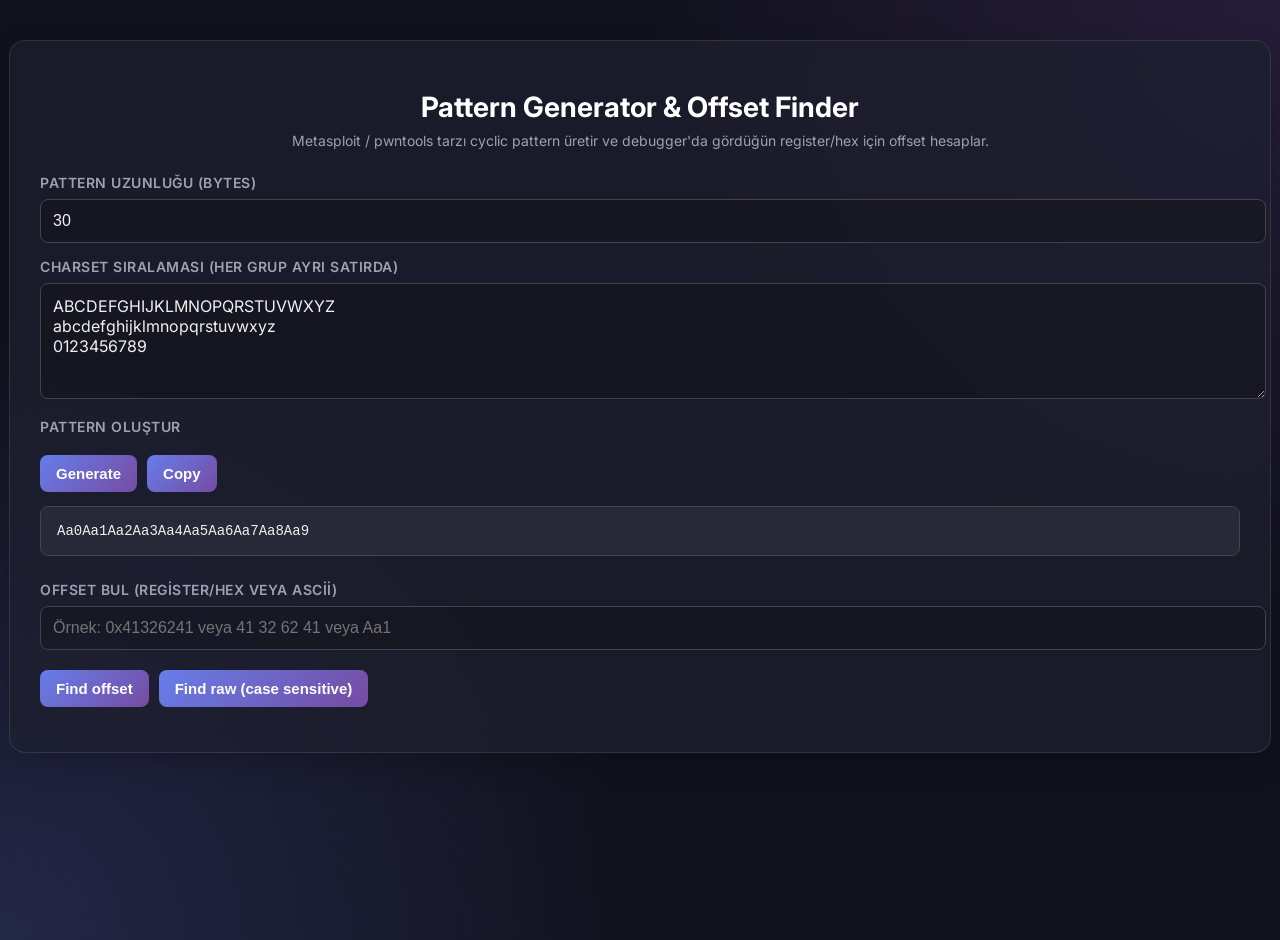
<file: tools/pattern/index.html>
<!doctype html>
<html lang="tr">
<head>
<meta charset="utf-8"/>
<meta name="viewport" content="width=device-width,initial-scale=1"/>
<title>Buffer Overflow Pattern Generator & Offset Finder</title>
<link rel="preconnect" href="https://fonts.googleapis.com">
<link rel="preconnect" href="https://fonts.gstatic.com" crossorigin>
<link href="https://fonts.googleapis.com/css2?family=Inter:wght@400;600;700&display=swap" rel="stylesheet">
<style>
  :root {
    --bg-color: #12121e;
    --container-bg: rgba(30, 32, 48, 0.7);
    --text-primary: #f0f0f0;
    --text-secondary: #a0a0b0;
    --border-color: rgba(255, 255, 255, 0.1);
    --input-bg: rgba(0, 0, 0, 0.2);
    --input-border: #444;
    --accent-primary: #667eea;
    --accent-secondary: #764ba2;
    --success-bg: rgba(46, 213, 115, 0.1);
    --success-border: rgba(46, 213, 115, 0.5);
    --success-text: #2ed573;
    --error-bg: rgba(255, 71, 87, 0.1);
    --error-border: rgba(255, 71, 87, 0.5);
    --error-text: #ff4757;
  }
  
  body {
    font-family: 'Inter', -apple-system, BlinkMacSystemFont, 'Segoe UI', Roboto, sans-serif;
    margin: 0;
    padding: 20px;
    background: var(--bg-color);
    background-image: radial-gradient(circle at top right, rgba(118, 75, 162, 0.2), transparent 40%),
                      radial-gradient(circle at bottom left, rgba(102, 126, 234, 0.2), transparent 40%);
    color: var(--text-primary);
    min-height: 100vh;
    display: flex;
    flex-direction: column;
    align-items: center;
  }

  .container {
    max-width: 1200px;
    width: 100%;
    background: var(--container-bg);
    border-radius: 16px;
    box-shadow: 0 10px 30px rgba(0, 0, 0, 0.2);
    padding: 30px;
    margin: 20px;
    border: 1px solid var(--border-color);
    backdrop-filter: blur(12px);
    -webkit-backdrop-filter: blur(12px);
  }

  h1 {
    font-size: 28px;
    margin-bottom: 8px;
    color: #ffffff;
    text-align: center;
    font-weight: 700;
  }
  .small {
    font-size: 14px;
    color: var(--text-secondary);
    text-align: center;
    margin-bottom: 25px;
  }
  
  label {
    display: block;
    margin-top: 15px;
    font-weight: 600;
    color: var(--text-secondary);
    margin-bottom: 8px;
    font-size: 14px;
    text-transform: uppercase;
    letter-spacing: 0.5px;
  }

  input[type=number], input[type=text], textarea {
    width: 100%;
    padding: 12px;
    margin-top: 0;
    border-radius: 8px;
    background: var(--input-bg);
    border: 1px solid var(--input-border);
    font-size: 16px;
    color: var(--text-primary);
    transition: border-color 0.3s ease, box-shadow 0.3s ease;
  }
  input[type=number]:focus, input[type=text]:focus, textarea:focus {
    outline: none;
    border-color: var(--accent-primary);
    box-shadow: 0 0 0 3px rgba(102, 126, 234, 0.2);
  }
  textarea {
    resize: vertical;
    min-height: 90px;
    font-family: inherit;
  }

  button {
    margin-top: 10px;
    padding: 10px 16px;
    border-radius: 8px;
    border: none;
    background: linear-gradient(135deg, var(--accent-primary) 0%, var(--accent-secondary) 100%);
    color: white;
    cursor: pointer;
    font-weight: 600;
    font-size: 15px;
    transition: transform 0.2s ease, box-shadow 0.2s ease;
  }
  button:hover {
    transform: translateY(-2px);
    box-shadow: 0 4px 12px rgba(102, 126, 234, 0.3);
  }
  button:active {
    transform: translateY(0);
  }

  .row {
    display: grid;
    grid-template-columns: 1fr 1fr;
    gap: 20px;
    margin-top: 20px;
  }
  @media (max-width: 768px) {
    .row {
      grid-template-columns: 1fr;
    }
  }

  pre {
    white-space: pre-wrap;
    word-break: break-all;
    background: rgb(39, 41, 56); /* Koyu kod bloğu */
    padding: 16px;
    border-radius: 8px;
    border: 1px solid var(--input-border);
    max-height: 320px;
    overflow: auto;
    font-family: 'Courier New', monospace;
    font-size: 14px;
    color: #f0f0f0;
  }
  .controls {
    display: flex;
    gap: 10px;
    flex-wrap: wrap;
    margin-top: 10px;
  }

  #findResult {
    margin-top: 15px;
    font-size: 15px;
  }
  #findResult .success {
    background: var(--success-bg);
    border: 1px solid var(--success-border);
    color: var(--success-text);
    padding: 12px;
    border-radius: 8px;
  }
  #findResult .success strong {
    color: #ffffff; /* Offset'i daha görünür yap */
  }
  #findResult .success .small-note {
    font-size: 13px;
    color: var(--text-secondary);
    margin-top: 8px;
    opacity: 0.8;
  }
  #findResult .error {
    background: var(--error-bg);
    border: 1px solid var(--error-border);
    color: var(--error-text);
    padding: 12px;
    border-radius: 8px;
  }

</style>
</head>
<body>
<div class="container">
<h1>Pattern Generator & Offset Finder</h1>
<div class="small">Metasploit / pwntools tarzı cyclic pattern üretir ve debugger'da gördüğün register/hex için offset hesaplar.</div>

<label for="length">Pattern uzunluğu (bytes)</label>
<input id="length" type="number" value="30" min="1" max="100000"/>

<label for="charset">Charset sıralaması (her grup ayrı satırda)</label>
<textarea id="charset" rows="3">ABCDEFGHIJKLMNOPQRSTUVWXYZ
abcdefghijklmnopqrstuvwxyz
0123456789</textarea>

<div>
  <label>Pattern oluştur</label>
  <div class="controls">
    <button id="genBtn">Generate</button>
    <button id="copyPatternBtn">Copy</button>
  </div>
  <pre id="patternOut"></pre>
</div>

<div style="margin-top: 25px;">
  <label for="probe">Offset bul (register/hex veya ascii)</label>
  <input id="probe" type="text" placeholder="Örnek: 0x41326241 veya 41 32 62 41 veya Aa1"/>
  <div class="controls">
    <button id="findBtn">Find offset</button>
    <button id="findRawBtn">Find raw (case sensitive)</button>
  </div>
  <div id="findResult"></div>
</div>
</div>

<script>

function buildCharsetRows(textareaValue) {
  return textareaValue.split(/\r?\n/).map(s => s.trim()).filter(Boolean).map(s => [...s]);
}

function generatePattern(length, rows) {
  if (rows.length === 0) return '';
  const counts = rows.map(r => r.length);
  const indexes = new Array(rows.length).fill(0);
  let out = '';
  while (out.length < length) {
    let token = '';
    for (let i=0;i<rows.length;i++) token += rows[i][indexes[i]];
    out += token;
    let pos = rows.length-1;
    while (pos >=0) {
      indexes[pos]++;
      if (indexes[pos] < counts[pos]) break;
      indexes[pos] = 0;
      pos--;
    }
    if (pos < 0) { /* wrapped */ }
    if (token.length === 0) break;
  }
  return out.slice(0, length);
}

function hexToBytes(hexStr) {
  hexStr = hexStr.replace(/^0x/i,'').replace(/[^0-9a-fA-F]/g,'');
  if (hexStr.length % 2 !== 0) return null;
  const bytes = [];
  for (let i=0;i<hexStr.length;i+=2) bytes.push(parseInt(hexStr.slice(i,i+2),16));
  return bytes;
}

function bytesToAscii(bytes) {
  return bytes.map(b => String.fromCharCode(b)).join('');
}

function reverseBytes(bytes) {
  return bytes.slice().reverse();
}

function findOffset(pattern, probeStr, options={caseSensitive:false}) {
  const normalizedPattern = options.caseSensitive ? pattern : pattern.toLowerCase();
  const hexBytes = hexToBytes(probeStr);
  if (hexBytes) {
    const s1 = bytesToAscii(hexBytes);
    const s2 = bytesToAscii(reverseBytes(hexBytes));
    const p1 = options.caseSensitive ? s1 : s1.toLowerCase();
    const p2 = options.caseSensitive ? s2 : s2.toLowerCase();
    let idx = normalizedPattern.indexOf(p1);
    if (idx !== -1) return {offset: idx, interpretation: 'hex (big-endian) ascii', matched: s1};
    idx = normalizedPattern.indexOf(p2);
    if (idx !== -1) return {offset: idx, interpretation: 'hex (little-endian) ascii', matched: s2};
  }
  const probe = options.caseSensitive ? probeStr : probeStr.toLowerCase();
  const idx = normalizedPattern.indexOf(probe);
  if (idx !== -1) return {offset: idx, interpretation: 'raw ascii', matched: probeStr};
  return {offset: -1};
}

const genBtn = document.getElementById('genBtn');
const patternOut = document.getElementById('patternOut');
const lengthInput = document.getElementById('length');
const charsetTA = document.getElementById('charset');
const copyPatternBtn = document.getElementById('copyPatternBtn');
const probeInput = document.getElementById('probe');
const findBtn = document.getElementById('findBtn');
const findRawBtn = document.getElementById('findRawBtn');
const findResult = document.getElementById('findResult');

let lastPattern = '';

genBtn.addEventListener('click', ()=> {
  const len = parseInt(lengthInput.value) || 0;
  const rows = buildCharsetRows(charsetTA.value);
  if (rows.length === 0) { patternOut.textContent = ''; return; }
  const p = generatePattern(len, rows);
  lastPattern = p;
  patternOut.textContent = p;
  findResult.innerHTML = ''; // Temizle
});


copyPatternBtn.addEventListener('click', async ()=> {
  if (!lastPattern) { genBtn.click(); }
  try {
    await navigator.clipboard.writeText(lastPattern);
    copyPatternBtn.textContent = 'Kopyalandı ✓';
    setTimeout(()=> copyPatternBtn.textContent = 'Copy', 1200);
  } catch(e) {
    alert('Clipboard erişimi başarısız: '+e);
  }
});

function handleFindClick(isCaseSensitive) {
  if (!lastPattern) { genBtn.click(); }
  const probe = probeInput.value.trim();
  if (!probe) { 
    findResult.innerHTML = `<div class="error">Lütfen bir değer girin.</div>`;
    return;
  }
  
  const res = findOffset(lastPattern, probe, {caseSensitive: isCaseSensitive});
  
  if (res.offset >= 0) {
    let resultHtml = `<div class="success">
                        <div><strong>Offset:</strong> ${res.offset} (0-based)</div>
                        <div><strong>Interpretation:</strong> ${res.interpretation}</div>`;
    if (!isCaseSensitive) {
      resultHtml += `<div class="small-note">örn: padding = 'A'.repeat(${res.offset}) + [EIP/RIP]</div>`;
    }
    resultHtml += `</div>`;
    findResult.innerHTML = resultHtml;
  } else {
    const sensitiveText = isCaseSensitive ? ' (case-sensitive arandı)' : '';
    findResult.innerHTML = `<div class="error">Pattern içinde bulunamadı${sensitiveText}.</div>`;
  }
}

findBtn.addEventListener('click', () => handleFindClick(false));
findRawBtn.addEventListener('click', () => handleFindClick(true));

genBtn.click();
</script>
</body>
</html>
</file>
<file: portfolio/style.css>
@import url('https://fonts.googleapis.com/css2?family=Inter:wght@300;400;500;600;700&family=Fira+Code:wght@400;500&display=swap');

/* Light Theme Variables (Default) */
:root {
    --primary-color: #007bff; /* Professional Blue */
    --secondary-color: #343a40; /* Dark Grey for text and headers */
    --light-gray: #f8f9fa; /* Light background accents */
    --dark-gray: #6c757d; /* Muted text */
    --background-color: #f8f9fa; /* Light grey background */
    --card-bg-color: #ffffff; /* White cards */
    --shadow: 0 4px 15px rgba(0, 0, 0, 0.07);
}

* {
    margin: 0;
    padding: 0;
    box-sizing: border-box;
}

html {
    scroll-behavior: smooth;
}

/* Dark Theme Variables */
body.dark-theme {
    --primary-color: #58a6ff;       /* Refined Blue */
    --secondary-color: #c9d1d9;     /* Main text (Light Grey) */
    --light-gray: #21262d;          /* Borders and subtle backgrounds */
    --dark-gray: #8b949e;           /* Muted text */
    --background-color: #0d1117;    /* Deep Dark Blue/Grey Background */
    --card-bg-color: #161b22;       /* Card and Header Background */
    --shadow: 0 4px 15px rgba(0, 0, 0, 0.15);
}

body {
    font-family: 'Inter', sans-serif;
    line-height: 1.6;
    background-color: var(--background-color);
    color: var(--secondary-color);
}

.portfolio-container {
    max-width: 1400px;
    margin: 0 auto;
    background-color: var(--background-color);
}

/* Header */
.main-header {
    position: relative;
    background: var(--card-bg-color);
    color: var(--secondary-color);
    padding: 40px 30px;
    text-align: center;
}

.header-content {
    display: flex;
    align-items: center;
    justify-content: center;
    flex-wrap: wrap;
    gap: 30px;
}

.header-text h1 {
    font-family: 'Inter', sans-serif;
    font-size: 2.8em;
    margin: 0;
}

.subtitle {
    font-size: 1.2em;
    color: var(--primary-color);
    margin-top: 5px;
    margin-bottom: 15px;
}

.contact-info {
    display: flex;
    gap: 20px;
    justify-content: center;
}

.contact-info a {
    color: var(--dark-gray);
    font-size: 1.5em;
    transition: color 0.3s ease, transform 0.3s ease;
}

.contact-info a:hover {
    color: var(--primary-color);
    transform: scale(1.1);
}

/* Navigation */
.main-nav {
    background: var(--secondary-color);
    padding: 0 20px;
    position: sticky;
    top: 0;
    z-index: 1000;
    box-shadow: 0 2px 5px rgba(0,0,0,0.2);
}

.main-nav ul {
    list-style: none;
    display: flex;
    justify-content: center;
    gap: 20px;
}

.main-nav a {
    display: block;
    padding: 15px 20px;
    color: var(--light-gray);
    text-decoration: none;
    font-weight: 700;
    transition: background-color 0.3s;
}

.main-nav a:hover,
.main-nav a.active {
    background: var(--primary-color);
    color: #fff;
}

.main-content {
    padding: 40px;
}

main section.active {
    background: var(--card-bg-color);
    padding: 30px;
    margin-bottom: 40px;
    border-radius: 8px;
    box-shadow: var(--shadow);
    animation: slideIn 0.5s ease-out forwards;
}

h2 {
    font-family: 'Inter', sans-serif;
    font-size: 2em;
    color: var(--secondary-color);
    border-bottom: 3px solid var(--primary-color);
    padding-bottom: 10px;
    margin-bottom: 25px;
}

h2 i {
    margin-right: 10px;
    color: var(--primary-color);
}

/* Skills Section */
.skills-grid {
    display: grid;
    grid-template-columns: repeat(auto-fit, minmax(250px, 1fr));
    gap: 20px;
}

.skill-category h3 {
    color: var(--secondary-color);
    margin-bottom: 15px;
    font-size: 1.2em;
}

.skill-category ul {
    list-style: none;
}

.skill-category li {
    margin-bottom: 10px;
    display: flex;
    align-items: center;
}

.skill-category i {
    color: var(--primary-color);
    margin-right: 10px;
}

/* Projects Section */
.projects-grid {
    display: grid;
    grid-template-columns: repeat(auto-fit, minmax(300px, 1fr));
    gap: 25px;
}

.project-card {
    background: var(--card-bg-color);
    border: 1px solid var(--light-gray);
    border-radius: 8px;
    padding: 20px;
    transition: transform 0.3s ease, box-shadow 0.3s ease;
}

.project-card:hover {
    transform: translateY(-5px);
    box-shadow: var(--shadow);
}

.project-card h3 {
    color: var(--secondary-color);
    font-size: 1.3em;
    margin-bottom: 10px;
}

.project-category {
    font-size: 0.8em;
    font-weight: bold;
    color: var(--primary-color);
    background-color: rgba(88, 166, 255, 0.1);
    padding: 4px 8px;
    border-radius: 4px;
    margin-left: 5px;
}

.project-card p {
    font-size: 0.95em;
    color: var(--dark-gray);
    margin-bottom: 15px;
}

.project-tools span {
    display: inline-block;
    font-family: 'Fira Code', monospace;
    background: var(--light-gray);
    color: var(--secondary-color);
    padding: 5px 10px;
    border-radius: 15px;
    font-size: 0.8em;
    margin-right: 5px;
    margin-top: 5px;
}

/* Education & Certifications */
.entry {
    margin-bottom: 20px;
    padding-bottom: 15px;
    border-bottom: 1px solid var(--light-gray);
}
.entry:last-child {
    border-bottom: none;
    padding-bottom: 0;
}

.entry-header {
    display: flex;
    justify-content: space-between;
    align-items: baseline;
}

.entry h3 {
    color: var(--secondary-color);
    font-size: 1.2em;
    margin: 0;
}

.date {
    font-weight: bold;
    color: var(--primary-color);
}

.entry p {
    color: var(--dark-gray);
    margin: 0;
    font-style: italic;
}

.cert-issuer {
    font-weight: normal;
    font-style: italic;
    color: var(--dark-gray);
    font-size: 0.9em;
}

footer {
    text-align: center;
    padding: 20px;
    color: var(--dark-gray);
    font-size: 0.9em;
}

/* Responsive Design */
@media (max-width: 992px) {
    .header-text h1 {
        font-size: 2.5em;
    }
    .main-content {
        padding: 20px;
    }
    main section { margin-bottom: 20px; padding: 20px; }
    h2 { font-size: 1.8em; }
    .projects-grid {
        grid-template-columns: 1fr; /* Stack project cards on tablets */
    }
}

@media (max-width: 768px) {
    .header-text h1 { font-size: 2.2em; }
    .subtitle { font-size: 1.1em; }
    .main-nav { 
        padding: 0 10px;
    }
    .main-nav ul {
        gap: 5px;
    }
    .main-nav a { padding: 15px 10px; font-size: 0.9em; }
}

@media (max-width: 576px) {
    .header-content { flex-direction: column; }
    .header-text h1 { font-size: 1.8em; }
    .subtitle { font-size: 1em; }
    h2 { font-size: 1.5em; }
    .main-content { padding: 15px; }
    main section { padding: 15px; }
    .entry-header { flex-direction: column; align-items: flex-start; }
    .date { margin-top: 5px; }
}

main section {
    display: none; /* Hide all sections by default */
}

@keyframes slideIn {
    from {
        opacity: 0;
        transform: translateY(20px);
    }
    to {
        opacity: 1;
        transform: translateY(0);
    }
}

/* Theme Toggle Button */
#theme-toggle {
    position: absolute;
    top: 20px;
    right: 20px;
    background: var(--light-gray);
    border: 1px solid var(--primary-color);
    color: var(--primary-color);
    width: 40px;
    height: 40px;
    border-radius: 50%;
    cursor: pointer;
    font-size: 1.2em;
    display: flex;
    justify-content: center;
    align-items: center;
    transition: background-color 0.3s, color 0.3s;
}

#theme-toggle:hover {
    background-color: var(--primary-color);
    color: var(--card-bg-color);
}

#theme-toggle .fa-sun {
    display: none; /* Hidden by default */
}
</file>
